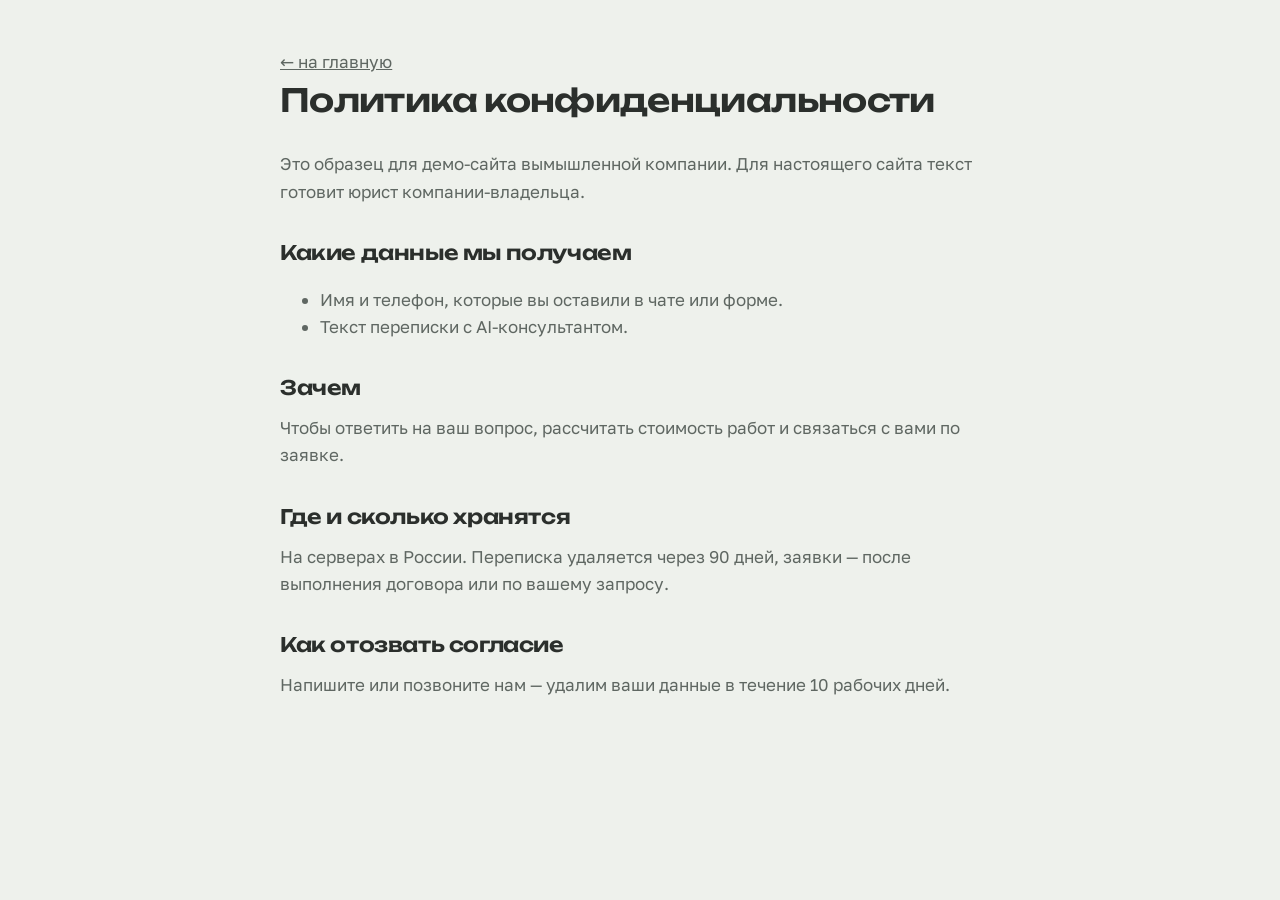
<file: demo/privacy.html>
<!doctype html>
<html lang="ru">
<head>
  <meta charset="utf-8">
  <meta name="viewport" content="width=device-width, initial-scale=1">
  <title>Политика конфиденциальности — Зелёный контур (демо)</title>
  <meta name="robots" content="noindex">
  <link rel="stylesheet" href="assets/site.css">
  <style>main{max-width:760px;margin:0 auto;padding:48px 20px 80px}h1{font-size:32px;margin-bottom:24px}h2{font-size:20px;margin:32px 0 10px}p,li{color:var(--stone)}</style>
</head>
<body>
  <main>
    <p><a href="./">← на главную</a></p>
    <h1>Политика конфиденциальности</h1>
    <p>Это образец для демо-сайта вымышленной компании. Для настоящего сайта текст готовит юрист компании-владельца.</p>
    <h2>Какие данные мы получаем</h2>
    <ul><li>Имя и телефон, которые вы оставили в чате или форме.</li><li>Текст переписки с AI-консультантом.</li></ul>
    <h2>Зачем</h2>
    <p>Чтобы ответить на ваш вопрос, рассчитать стоимость работ и связаться с вами по заявке.</p>
    <h2>Где и сколько хранятся</h2>
    <p>На серверах в России. Переписка удаляется через 90 дней, заявки — после выполнения договора или по вашему запросу.</p>
    <h2>Как отозвать согласие</h2>
    <p>Напишите или позвоните нам — удалим ваши данные в течение 10 рабочих дней.</p>
  </main>
</body>
</html>
</file>
<file: demo/assets/site.css>
@font-face { font-family: "Unbounded"; font-weight: 200 900; font-display: swap;
  src: url("fonts/unbounded-cyrillic-wght-normal.woff2") format("woff2-variations");
  unicode-range: U+0301, U+0400-045F, U+0490-0491, U+04B0-04B1, U+2116; }
@font-face { font-family: "Unbounded"; font-weight: 200 900; font-display: swap;
  src: url("fonts/unbounded-latin-wght-normal.woff2") format("woff2-variations");
  unicode-range: U+0000-00FF, U+0131, U+0152-0153, U+02BB-02BC, U+02C6, U+02DA, U+02DC, U+2000-206F, U+20AC, U+2122, U+2212, U+FEFF; }
@font-face { font-family: "Golos Text"; font-weight: 400 900; font-display: swap;
  src: url("fonts/golos-text-cyrillic-wght-normal.woff2") format("woff2-variations");
  unicode-range: U+0301, U+0400-045F, U+0490-0491, U+04B0-04B1, U+2116; }
@font-face { font-family: "Golos Text"; font-weight: 400 900; font-display: swap;
  src: url("fonts/golos-text-latin-wght-normal.woff2") format("woff2-variations");
  unicode-range: U+0000-00FF, U+0131, U+0152-0153, U+02BB-02BC, U+02C6, U+02DA, U+02DC, U+2000-206F, U+20AC, U+2122, U+2212, U+FEFF; }

:root {
  --birch: #eef1ec;
  --paper: #f8f9f6;
  --granite: #2b2f2c;
  --stone: #5f6762;
  --rule: #d5dbd3;
  --moss: #2f6b4f;
  --spruce: #1f4a3a;
  --lichen: #c9d3a0;
  --display: "Unbounded", "Golos Text", system-ui, sans-serif;
  --text: "Golos Text", system-ui, -apple-system, "Segoe UI", sans-serif;
}
* { box-sizing: border-box; }
html { scroll-behavior: smooth; -webkit-text-size-adjust: 100%; }
body { margin: 0; background: var(--birch); color: var(--granite); font: 400 17px/1.6 var(--text); }
img { display: block; max-width: 100%; height: auto; }
a { color: inherit; }
h1, h2, h3 { font-family: var(--display); font-weight: 600; margin: 0; letter-spacing: -0.02em; }
p { margin: 0; }
.wrap { max-width: 1160px; margin: 0 auto; padding: 0 20px; }
:focus-visible { outline: 3px solid var(--moss); outline-offset: 3px; }

.btn { display: inline-flex; align-items: center; justify-content: center; gap: 8px; border: 2px solid var(--spruce);
  border-radius: 8px; padding: 13px 22px; font: 600 16px/1.2 var(--text); text-decoration: none; cursor: pointer;
  background: var(--spruce); color: #fff; }
.btn:hover { background: var(--moss); border-color: var(--moss); }
.btn.ghost { background: transparent; color: var(--spruce); }
.btn.ghost:hover { background: var(--spruce); color: #fff; }

.ribbon { background: var(--spruce); color: #e8efe6; font-size: 14.5px; }
.ribbon .wrap { display: flex; align-items: center; justify-content: center; gap: 14px; flex-wrap: wrap; padding-block: 9px; text-align: center; }
.ribbon button { border: 1px solid rgba(255,255,255,.55); background: none; color: #fff; border-radius: 6px; padding: 4px 12px;
  font: 600 14px/1.3 var(--text); cursor: pointer; }
.ribbon button:hover { background: rgba(255,255,255,.12); }

header.top .wrap { display: flex; align-items: center; gap: 28px; min-height: 76px; }
.logo { display: flex; align-items: center; gap: 12px; text-decoration: none; }
.logo svg { width: 38px; height: 38px; }
.logo b { font: 600 17px/1.1 var(--display); letter-spacing: -0.01em; }
nav.menu { display: flex; gap: 24px; margin-left: auto; }
nav.menu a { text-decoration: none; color: var(--stone); font-weight: 500; }
nav.menu a:hover { color: var(--granite); }
.phone { font-weight: 600; text-decoration: none; white-space: nowrap; }
@media (max-width: 860px) { nav.menu { display: none; } .phone { margin-left: auto; } }

.hero .wrap { display: grid; grid-template-columns: 1fr 1.05fr; gap: 56px; align-items: center; padding-block: 48px 80px; }
.hero h1 { font-size: clamp(36px, 5.2vw, 66px); line-height: 1.04; }
.hero .lead { font-size: 19px; color: var(--stone); margin-top: 24px; max-width: 30em; }
.hero .actions { display: flex; flex-wrap: wrap; gap: 12px; margin-top: 32px; }
.facts { list-style: none; padding: 0; margin: 36px 0 0; display: grid; gap: 8px; color: var(--stone); font-size: 15.5px; }
.facts li { padding-left: 22px; position: relative; }
.facts li:before { content: ""; position: absolute; left: 0; top: .55em; width: 10px; height: 10px; border-radius: 50%;
  border: 2px solid var(--moss); }
.drawing { margin: 0; background: var(--paper); border: 1px solid var(--rule); }
.drawing img { width: 100%; }
.stamp { display: grid; grid-template-columns: 1fr auto auto; border-top: 1px solid var(--granite); font-size: 13px; }
.stamp span { padding: 7px 12px; }
.stamp span + span { border-left: 1px solid var(--granite); }
@media (max-width: 900px) { .hero .wrap { grid-template-columns: 1fr; gap: 36px; padding-block: 28px 56px; } }

section.block { padding-block: 72px; }
.head { display: flex; align-items: end; justify-content: space-between; gap: 24px; flex-wrap: wrap; margin-bottom: 32px; }
.head h2 { font-size: clamp(28px, 3.4vw, 42px); }
.head p { color: var(--stone); max-width: 30em; }

.prices { background: var(--paper); border: 1px solid var(--rule); }
.prices dl { margin: 0; }
.prices .row { display: grid; grid-template-columns: 1.1fr 1.6fr auto; gap: 24px; align-items: baseline; padding: 18px 24px;
  border-bottom: 1px solid var(--rule); }
.prices dt { font-weight: 600; font-size: 18px; }
.prices dd { margin: 0; color: var(--stone); }
.prices .price { font: 600 18px/1.3 var(--display); letter-spacing: -0.01em; white-space: nowrap; color: var(--spruce); text-align: right; }
.prices .ask { display: flex; align-items: center; justify-content: space-between; gap: 16px; flex-wrap: wrap; padding: 18px 24px; }
.prices .ask p { color: var(--stone); }
@media (max-width: 760px) {
  .prices .row { grid-template-columns: 1fr auto; gap: 4px 16px; padding: 16px; }
  .prices dd { grid-column: 1 / -1; grid-row: 2; }
  .prices .ask { padding: 16px; }
}

.projects { display: grid; grid-template-columns: repeat(3, 1fr); gap: 28px; }
.projects figure { margin: 0; }
.projects img { border: 1px solid var(--rule); }
.projects figcaption { margin-top: 14px; }
.projects h3 { font-size: 18px; letter-spacing: -0.01em; }
.projects figcaption p { color: var(--stone); margin-top: 6px; font-size: 15.5px; }
@media (max-width: 860px) { .projects { grid-template-columns: 1fr; max-width: 480px; } }

.steps { list-style: none; margin: 0; padding: 0; display: grid; grid-template-columns: repeat(5, 1fr); counter-reset: s;
  border-top: 2px solid var(--granite); }
.steps li { counter-increment: s; padding: 20px 20px 0 0; }
.steps li:before { content: counter(s); display: block; font: 600 30px/1 var(--display); color: var(--moss); margin-bottom: 14px; }
.steps h3 { font-size: 16px; letter-spacing: -0.01em; }
.steps p { color: var(--stone); font-size: 15px; margin-top: 8px; }
@media (max-width: 900px) { .steps { grid-template-columns: 1fr 1fr; gap: 8px 20px; } }
@media (max-width: 520px) { .steps { grid-template-columns: 1fr; } }

.night { background: var(--spruce); color: #eef3ec; }
.night .wrap { display: grid; grid-template-columns: 1.4fr auto; gap: 32px; align-items: center; padding-block: 64px; }
.night h2 { font-size: clamp(26px, 3.2vw, 40px); line-height: 1.15; }
.night p { color: #c7d4c9; margin-top: 14px; max-width: 34em; }
.night .btn { background: var(--lichen); border-color: var(--lichen); color: var(--spruce); }
.night .btn:hover { background: #dfe7bb; border-color: #dfe7bb; }
@media (max-width: 760px) { .night .wrap { grid-template-columns: 1fr; } }

footer .wrap { display: flex; flex-wrap: wrap; justify-content: space-between; gap: 16px 40px; padding-block: 36px 110px;
  color: var(--stone); font-size: 14.5px; }
footer b { color: var(--granite); font-family: var(--display); font-weight: 600; }

@media (prefers-reduced-motion: reduce) { html { scroll-behavior: auto; } }
</file>
